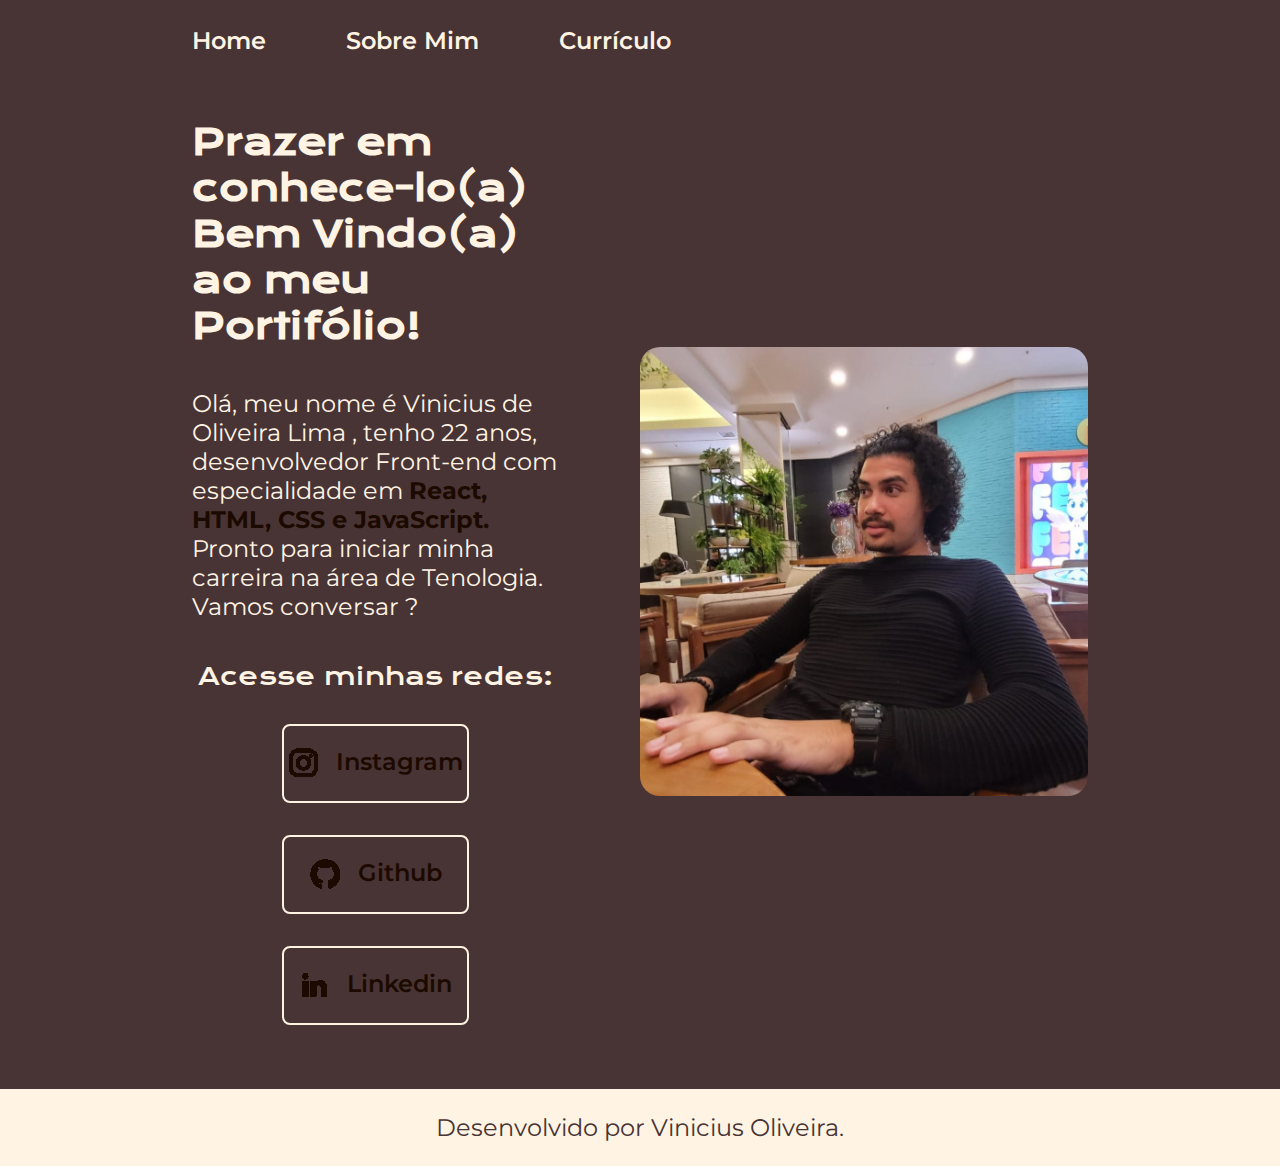
<file: index.html>
<!DOCTYPE html>
<html lang="pt-br">
<head>
    <meta charset="UTF-8">
    <meta http-equiv="X-UA-Compatible" content="IE=edge">
    <meta name="viewport" content="width=device-width, initial-scale=1.0">
    <title>Portifólio</title>
    <link rel="stylesheet" href="./styles/style.css">
</head>
<body>
    <header class="cabecalho">
        <nav class="cabecalho__menu">
            <a class="cabecalho__menu__link" href="index.html">Home</a>
            <a class="cabecalho__menu__link" href="about.html">Sobre Mim</a>
            <a class="cabecalho__menu__link" href="curriculo.html">Currículo</a>
        </nav>
    </header>

    <main class="apresentacao">
        <section class="apresentacao__conteudo">
            <h1 class="apresentacao__conteudo__titulo">Prazer em conhece-lo(a) <br> Bem Vindo(a) ao meu Portifólio!</h1>
            <p class="apresentacao__conteudo__paragrafo">Olá, meu nome é Vinicius de Oliveira Lima , tenho 22 anos, desenvolvedor Front-end com especialidade em <strong class="paragrafo-destaque">React, HTML, CSS e JavaScript.</strong>  Pronto para iniciar minha carreira na área de Tenologia. Vamos conversar ?</p>
            <div class="apresentacao__links">
                <h2 class="apresentacao__links__subtitulo">Acesse minhas redes:</h2>
                <a class="apresentacao__links__link" href="https://instagram.com/oliver__vinicius">
                    <img src="./assets/instagram.png" alt="">
                    Instagram
                </a>
                <a class="apresentacao__links__link" href="https://github.com/Vinicius-oliveira-lima">
                    <img src="./assets/github.png" alt="">
                    Github
                </a>
                <a class="apresentacao__links__link" href="https://www.linkedin.com/in/vinicius-oliveira-lima-9517a2277/">
                    <img src="./assets/linkedin.png" alt="">
                    Linkedin
                </a>
            </div>
        </section>
        <img class="apresentacao__foto" src="./assets/foto-vinicius2.jpeg" alt="Foto de Vinicius">
    </main>

    <footer class="rodape">
        <p>Desenvolvido por Vinicius Oliveira.</p>
    </footer>
</body>
</html>
</file>
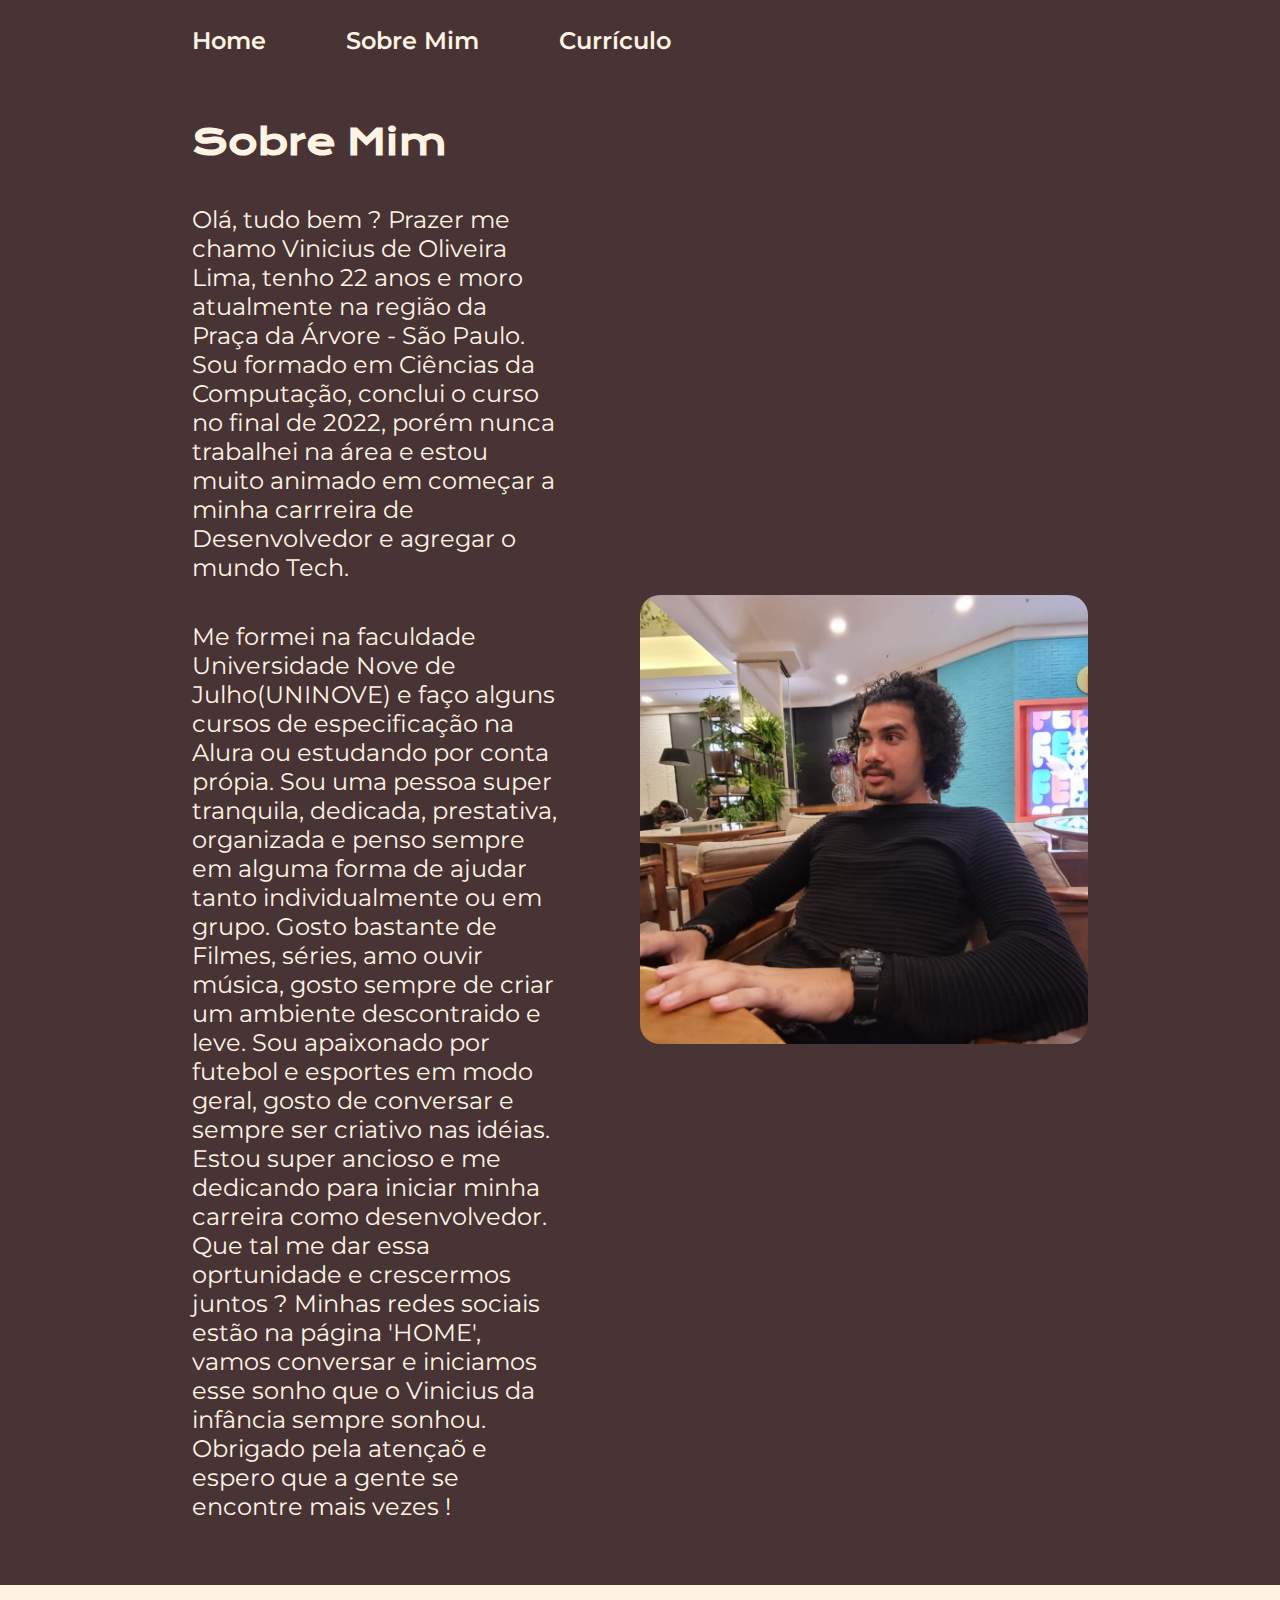
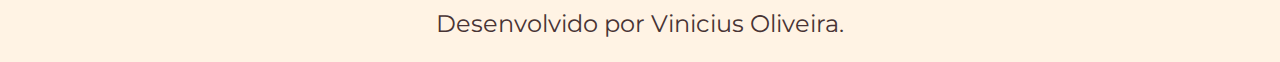
<file: about.html>
<!DOCTYPE html>
<html lang="pt-br">
<head>
    <meta charset="UTF-8">
    <meta http-equiv="X-UA-Compatible" content="IE=edge">
    <meta name="viewport" content="width=device-width, initial-scale=1.0">
    <title>Sobre Mim</title>
    <link rel="stylesheet" href="./styles/style.css">
</head>
<body>
    <header class="cabecalho">
        <nav class="cabecalho__menu">
            <a class="cabecalho__menu__link" href="index.html">Home</a>
            <a class="cabecalho__menu__link" href="about.html">Sobre Mim</a>
            <a class="cabecalho__menu__link" href="./curriculo.html">Currículo</a>
        </nav>
    </header>

    <main class="apresentacao">
        <section class="apresentacao__conteudo">
            <h1 class="apresentacao__conteudo__titulo">Sobre Mim</h1>
            <p class="apresentacao__conteudo__paragrafo">Olá, tudo bem ? Prazer me chamo Vinicius de Oliveira Lima, tenho 22 anos e moro atualmente na região da Praça da Árvore - São Paulo. Sou formado em Ciências da Computação, conclui o curso no final de 2022, porém nunca trabalhei na área e estou muito animado em começar a minha carrreira de Desenvolvedor e agregar o mundo Tech.</p>
            <p class="apresentacao__conteudo__paragrafo">Me formei na faculdade Universidade Nove de Julho(UNINOVE) e faço alguns cursos de especificação na Alura ou estudando por conta própia. Sou uma pessoa super tranquila, dedicada, prestativa, organizada e penso sempre em alguma forma de ajudar tanto individualmente ou em grupo. Gosto bastante de Filmes, séries, amo ouvir música, gosto sempre de criar um ambiente descontraido e leve. Sou apaixonado por futebol  e esportes em modo geral, gosto de conversar e sempre ser criativo nas idéias. Estou super ancioso e me dedicando para iniciar minha carreira como desenvolvedor. Que tal me dar essa oprtunidade e crescermos juntos ? Minhas redes sociais estão na página 'HOME', vamos conversar e iniciamos esse sonho que o Vinicius da infância sempre sonhou. Obrigado pela atençaõ e espero que a gente se encontre mais vezes !</p>
        </section>
        <img class="apresentacao__foto" src="./assets/foto-vinicius2.jpeg" alt="Foto do Vinicius">
    </main>

    <footer class="rodape">
        <p>Desenvolvido por Vinicius Oliveira.</p>
    </footer>
</body>
</html>
</file>
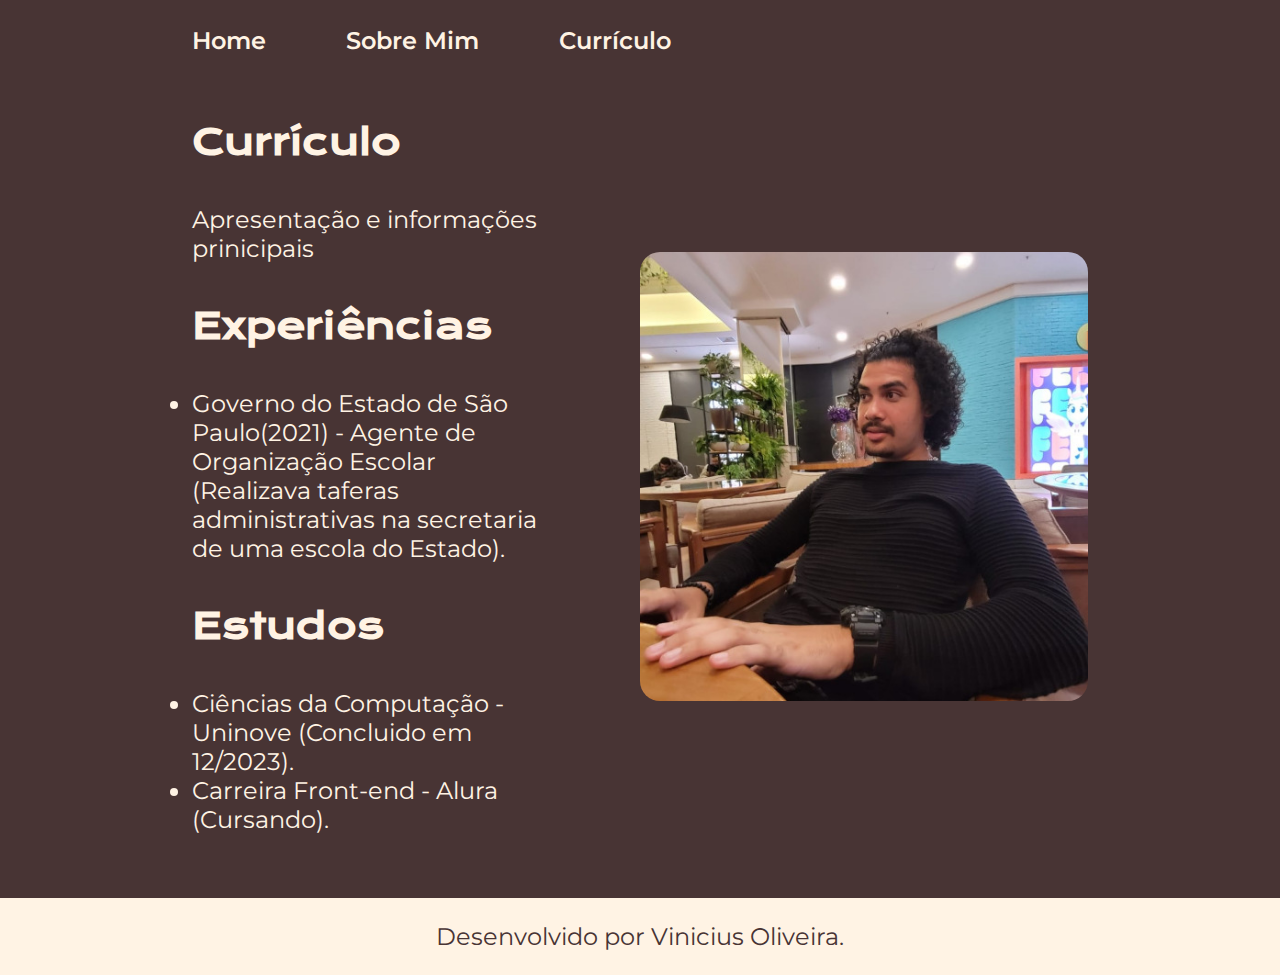
<file: curriculo.html>
<!DOCTYPE html>
<html lang="pt-br">
<head>
    <meta charset="UTF-8">
    <meta http-equiv="X-UA-Compatible" content="IE=edge">
    <meta name="viewport" content="width=device-width, initial-scale=1.0">
    <title>Curriculo</title>
    <link rel="stylesheet" href="./styles/style.css">
</head>
<body>
    <header class="cabecalho">
        <nav class="cabecalho__menu">
            <a class="cabecalho__menu__link" href="index.html">Home</a>
            <a class="cabecalho__menu__link" href="about.html">Sobre Mim</a>
            <a class="cabecalho__menu__link" href="curriculo.html">Currículo</a>
        </nav>
    </header>

    <main class="apresentacao">
        <section class="apresentacao__conteudo">
            <h1 class="apresentacao__conteudo__titulo">Currículo</h1>
            <p class="apresentacao__conteudo__paragrafo">Apresentação e informações prinicipais</p>

            <h1 class="apresentacao__conteudo__titulo">Experiências</h1>
            <ul class="apresentacao__conteudo__paragrafo">
                <li>Governo do Estado de São Paulo(2021) - Agente de Organização Escolar (Realizava taferas administrativas na secretaria de uma escola do Estado).</li>
            </ul>

            <h1 class="apresentacao__conteudo__titulo">Estudos</h1>
            <ul class="apresentacao__conteudo__paragrafo">
                <li>Ciências da Computação - Uninove (Concluido em 12/2023).</li>
                <li>Carreira Front-end - Alura (Cursando).</li>
            </ul>
        </section>
        <img class="apresentacao__foto" src="assets/foto-vinicius2.jpeg" alt="Foto do Vinicius">
    </main>

    <footer class="rodape">
        <p>Desenvolvido por Vinicius Oliveira.</p>
    </footer>
</body>
</html>
</file>
<file: styles/style.css>
@import url('https://fonts.googleapis.com/css2?family=Krona+One&family=Montserrat:wght@400;600&display=swap');

:root {
    --cor-primaria: #483434;
    --cor-secundaria: #FFF3E4;
    --cor-terciaria: #1C0A00;
    --cor-hover: #EED6C4;

    --fonte-primaria: 'Krona One', sans-serif;
    --fonte-secundaria: 'Montserrat', sans-serif;
}

* {
    margin: 0;
    padding: 0;
}

body {
    box-sizing: border-box;
    background-color: var(--cor-primaria);
    color: var(--cor-secundaria);
}

.cabecalho {
    padding: 2% 0% 0% 15%;
}

.cabecalho__menu {
    display: flex;
    gap: 80px;
}

.cabecalho__menu__link {
    font-family: var(--fonte-secundaria);
    font-weight: 600;
    font-size: 1.5rem;
    color: var(--cor-secundaria);
    text-decoration: none;
}

.apresentacao {
    padding: 5% 15%;
    display: flex;
    align-items: center;
    justify-content: space-between;
    gap: 82px;
}

.apresentacao__conteudo {
    width: 50%;
    display: flex;
    flex-direction: column;
    gap: 40px;
}

.paragrafo-destaque {
    color: var(--cor-terciaria);
}

.apresentacao__conteudo__titulo {
    font-size: 2.25rem;
    font-family: var(--fonte-primaria);
}

.apresentacao__conteudo__paragrafo {
    font-size: 1.5rem;
    font-family: var(--fonte-secundaria);
}

.apresentacao__links {
    display: flex;
    flex-direction: column;
    align-items: center;
    justify-content: space-between;
    gap: 32px;
}

.apresentacao__links__subtitulo {
    font-family: var(--fonte-primaria);
    font-weight: 400;
    font-size: 24px;
}

.apresentacao__links__link {
    display: flex;
    justify-content: center;
    gap: 16px;
    border: 2px solid var(--cor-secundaria);
    width: 50%;
    text-align: center;
    border-radius: 8px;
    font-size: 1.5rem;
    padding: 21.5px 0;
    text-decoration: none;
    color: var(--cor-terciaria);
    font-family: var(--fonte-secundaria);
    font-weight: 600;
}

.apresentacao__links__link:hover {
    background-color: var(--cor-hover);
    color: var(--cor-terciaria);
}

.apresentacao__foto {
    border: 0px solid;
    border-radius: 20px;
    width: 50%;
}

.rodape {
    padding: 24px;
    color: var(--cor-primaria);
    background-color: var(--cor-secundaria);
    text-align: center;
    font-family: var(--fonte-secundaria);
    font-size: 1.5rem;
    font-weight: 400;
}
@media (max-width: 1200px) {
    .cabecalho {
        padding: 10%;
    }

    .cabecalho__menu {
        justify-content: center;
    }

    .apresentacao {
        flex-direction: column-reverse;
        padding: 5%;
    }

    .apresentacao__conteudo {
        width: auto;
    }
}
</file>
